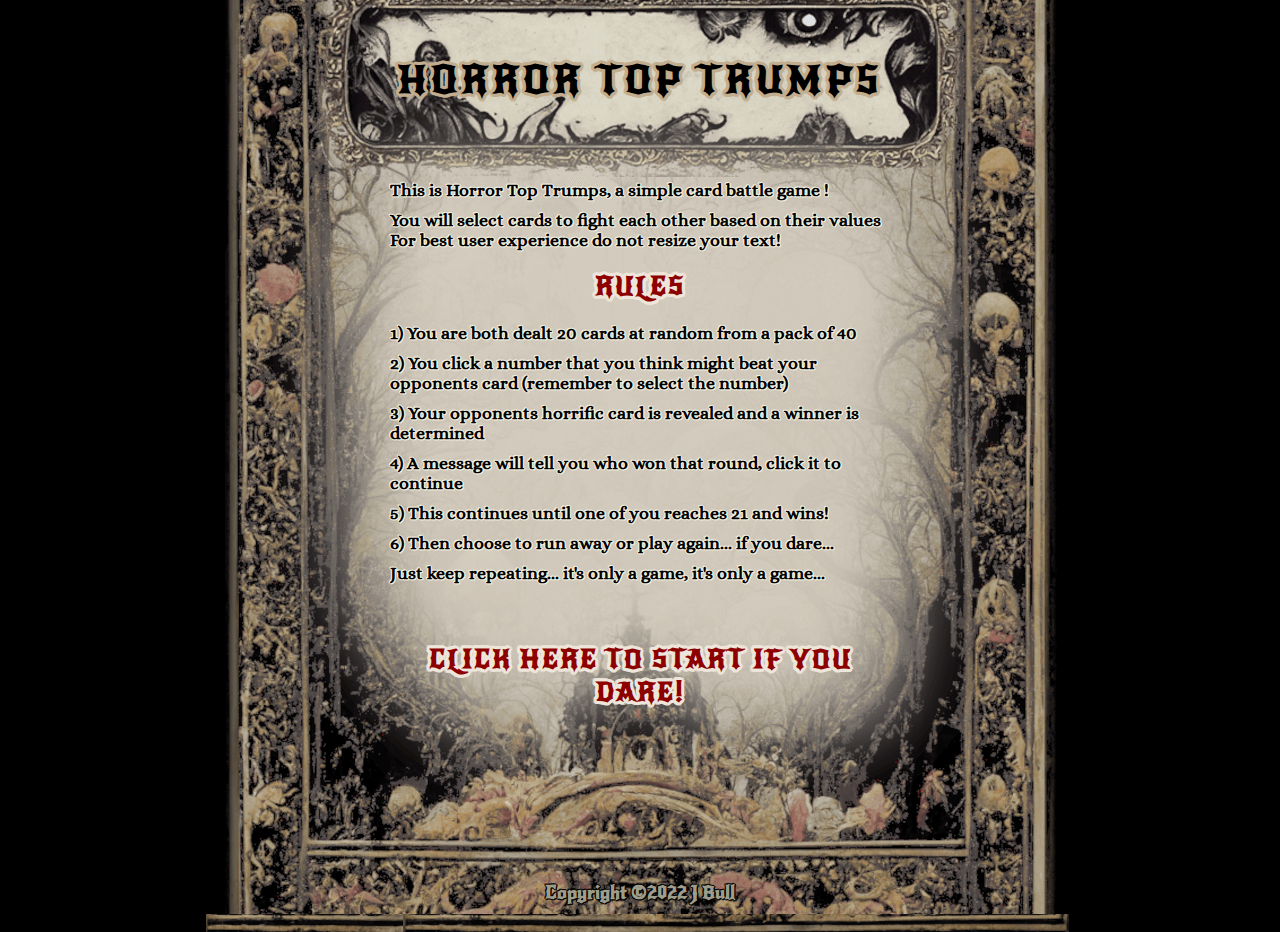
<file: index.html>
<!DOCTYPE html>
<html lang="en">
<head>
    <meta charset="UTF-8">
    <meta http-equiv="X-UA-Compatible" content="IE=edge">
    <meta name="viewport" content="width=device-width, initial-scale=1.0">
    <meta name="author" content="Jeffrey Bull">
    <meta name="description" content="Top Trumps Horror card game landing page">
    <meta name="keywords" content="horror, top trumps, cards, game">

    <link rel="preconnect" href="https://fonts.googleapis.com">
    <link rel="preconnect" href="https://fonts.gstatic.com" crossorigin>
    <link href="https://fonts.googleapis.com/css2?family=Alice&display=swap" rel="stylesheet">
    <link rel="stylesheet" href="assets/css/style.css">
    <title>Horror Top Trumps</title>
    
</head>
<body>
    <div id="heading"><h1>HORROR TOP TRUMPS</h1></div>
    <div id="main">
        <p class="breaktext">This is Horror Top Trumps, a simple card battle game !</p>
        <p>You will select cards to fight each other based on their values</p>
        <p>For best user experience do not resize your text!</p>
        <h2 class="breakheading" id="rulesheading">RULES</h2>
        <p class="breaktext">1) You are both dealt 20 cards at random from a pack of 40</p>
        <p class="breaktext">2) You click a number that you think might beat your opponents card (remember to select the number)</p>
        <p class="breaktext">3) Your opponents horrific card is revealed and a winner is determined</p>
        <p class="breaktext">4) A message will tell you who won that round, click it to continue</p>
        <p class="breaktext">5) This continues until one of you reaches 21 and wins!</p>
        <p class="breaktext">6) Then choose to run away or play again... if you dare...</p>
        <p>Just keep repeating... it's only a game, it's only a game...</p>
        <h2 class="breakheading" id="mediaheading2"><a href="gamepage.html" aria-label="Go to game page">CLICK HERE TO START IF YOU DARE!</a></h2>
    </div>
    <div id="footer">
        <p>Copyright ©2022 J Bull</p>
    </div>
    
</body>
</html>
</file>
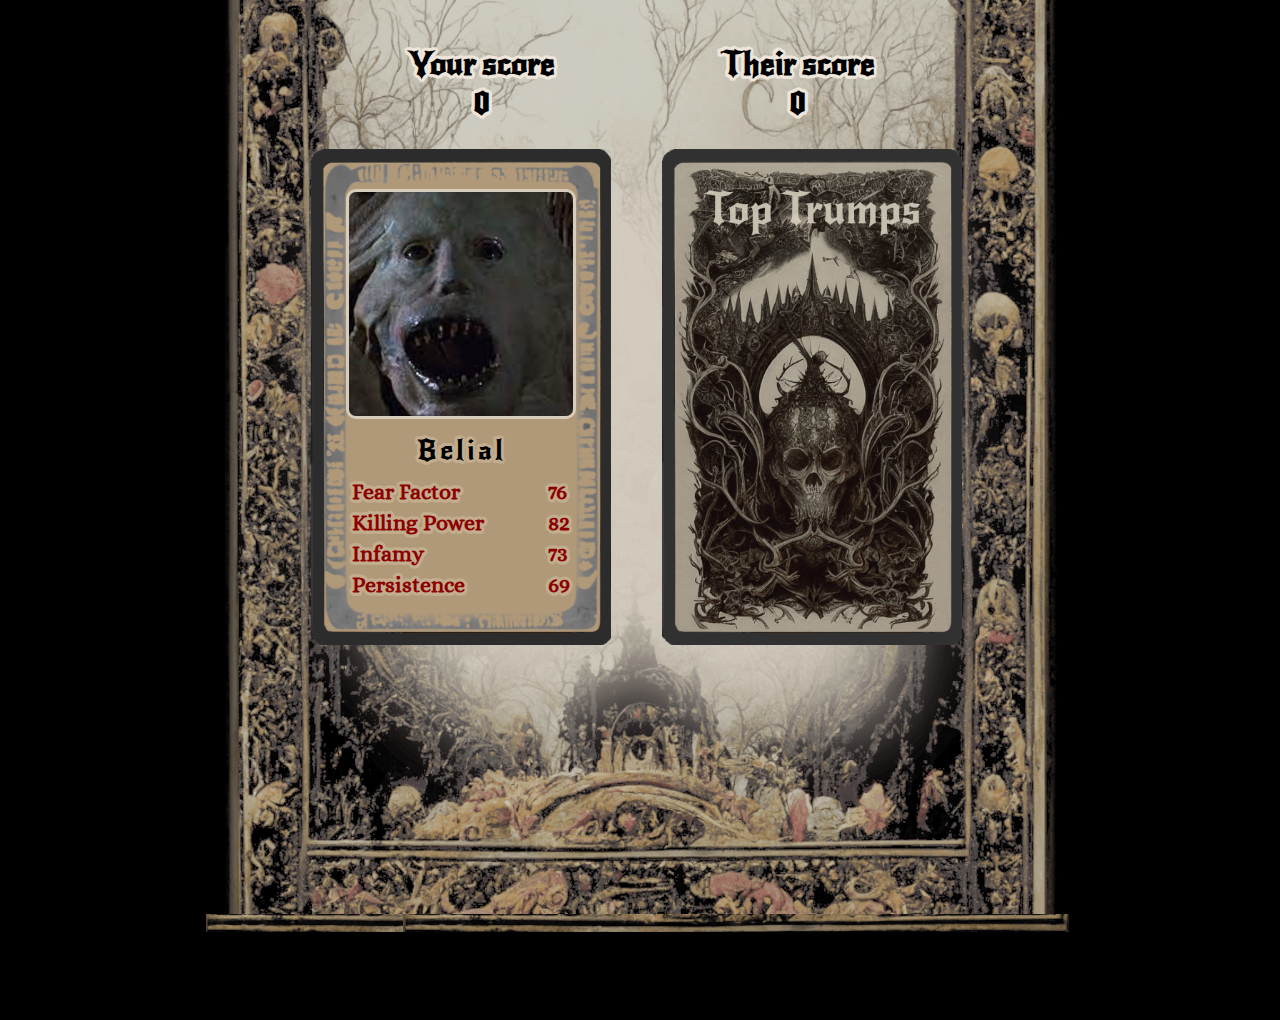
<file: gamepage.html>
<!DOCTYPE html>
<html lang="en">
<head>
    <meta charset="UTF-8">
    <meta http-equiv="X-UA-Compatible" content="IE=edge">
    <meta name="viewport" content="width=device-width, initial-scale=1.0">
    <meta name="author" content="Jeffrey Bull">
    <meta name="description" content="Top Trumps Horror game page">
    <meta name="keywords" content="horror, top trumps, cards, game">

    <link rel="preconnect" href="https://fonts.googleapis.com">
    <link rel="preconnect" href="https://fonts.gstatic.com" crossorigin>
    <link href="https://fonts.googleapis.com/css2?family=Alice&display=swap" rel="stylesheet">

    <link rel="stylesheet" href="assets/css/style.css">
    
    <title>Horror Top Trumps Game Page</title>
</head>
<body id="gamebackgnd">
    
    <div id="scorearea">
        <div id="playerscore">
            <p>Your score</p>
            <p>0</p>
        </div>
        <div id="computerscore">
            <p>Their score</p>
            <p>0</p>
        </div>
    </div>
    
    <div id="cardarea">
        <div class="activecard" id="playercard">
            <picture class="cardimage">
                <source media="(max-width: 799px)" srcset="assets/images/alien-cardpic.png" width="1" height="1">
                <img src="assets/images/alien-cardpic.png" alt="working resize test" width="1" height="1">
                </picture>
            <p id="name1">0</p>
            <table>
                <tr>
                    <th>Fear Factor</th>
                    <td class="table-value" id="fearfactor1">0</td>
                </tr>
                <tr>
                    <th>Killing Power</th>
                    <td class="table-value" id="killingpower1">0</td>
                </tr>
                <tr>
                    <th>Infamy</th>
                    <td class="table-value" id="infamy1">0</td>
                </tr>
                <tr>
                    <th>Persistence</th>
                    <td class="table-value" id="persistence1">0</td>
                </tr>
            </table>
        </div>
        <div class="activecard" id="computercard">
            <picture class="cardimage">
                <source media="(max-width: 799px)" srcset="assets/images/alien-cardpic.png" width="1" height="1">
                <img src="assets/images/alien-cardpic.png" alt="working resize test" width="1" height="1">
                </picture>
            <p id="name2"></p>
            <table class="computertable">
                <tr>
                    <th class="computervalue">Fear Factor</th>
                    <td class="table-value" id="fearfactor2">0</td>
                </tr>
                <tr>
                    <th class="computervalue">Killing Power</th>
                    <td class="table-value" id="killingpower2">0</td>
                </tr>
                <tr>
                    <th class="computervalue">Infamy</th>
                    <td class="table-value" id="infamy2">0</td>
                </tr>
                <tr>
                    <th class="computervalue">Persistence</th>
                    <td class="table-value" id="persistence2">0</td>
                </tr>
            </table>
        </div>
    </div>
    
    <div class="popup" id="messagearea">
        <div id="myPopup">
            <h2 id="popuptext">0</h2>
        </div>
    </div>

    <script src="assets/js/cards.js"></script>
    <script src="assets/js/script.js"></script>
</body>
</html>
</file>
<file: assets/css/style.css>
/* fonts */

@font-face {
    font-family: 'newrockerregular';
    src: url('newrocker-regular-webfont.woff2') format('woff2'),
         url('newrocker-regular-webfont.woff') format('woff');
    font-weight: normal;
    font-style: normal;

}

/* basic page formatting */

* {
        padding: 0;
        margin: 0;
        border: 0;
        box-sizing: border-box;
}

a {
    text-decoration: none;
    color: inherit;
}

html {
    background-color: black;
}

body {
    width: 100vw;
    height: 932px;
    max-width: 1200px;
    margin: 0 auto;
    font-family: 'Alice', serif;
    font-weight: bolder;
    background-image: url('../images/tt-page-backgnd.png');
    background-repeat: no-repeat;
    background-position: top;   
}

#gamebackgnd {
    background-image: url('../images/tt-page-backgnd1.png');
}


h1 {
    font-family: 'newrockerregular', serif;
    font-size: 2.3rem;
    letter-spacing: 4px;
    text-shadow: rgb(194, 173, 142) 3px 0px 0px, rgb(194, 173, 142) 2.83487px 0.981584px 0px, rgb(194, 173, 142) 2.35766px 1.85511px 0px, rgb(194, 173, 142) 1.62091px 2.52441px 0px, rgb(194, 173, 142) 0.705713px 2.91581px 0px, rgb(194, 173, 142) -0.287171px 2.98622px 0px, rgb(194, 173, 142) -1.24844px 2.72789px 0px, rgb(194, 173, 142) -2.07227px 2.16926px 0px, rgb(194, 173, 142) -2.66798px 1.37182px 0px, rgb(194, 173, 142) -2.96998px 0.42336px 0px, rgb(194, 173, 142) -2.94502px -0.571704px 0px, rgb(194, 173, 142) -2.59586px -1.50383px 0px, rgb(194, 173, 142) -1.96093px -2.27041px 0px, rgb(194, 173, 142) -1.11013px -2.78704px 0px, rgb(194, 173, 142) -0.137119px -2.99686px 0px, rgb(194, 173, 142) 0.850987px -2.87677px 0px, rgb(194, 173, 142) 1.74541px -2.43999px 0px, rgb(194, 173, 142) 2.44769px -1.73459px 0px, rgb(194, 173, 142) 2.88051px -0.838247px 0px;
}

h2 {
    font-family: 'newrockerregular', serif;
    color: rgba(141, 0, 0, 1);
    letter-spacing: 2px;
    text-shadow: rgb(238, 230, 219) 3px 0px 0px, rgb(238, 230, 219) 2.83487px 0.981584px 0px, rgb(238, 230, 219) 2.35766px 1.85511px 0px, rgb(238, 230, 219) 1.62091px 2.52441px 0px, rgb(238, 230, 219) 0.705713px 2.91581px 0px, rgb(238, 230, 219) -0.287171px 2.98622px 0px, rgb(238, 230, 219) -1.24844px 2.72789px 0px, rgb(238, 230, 219) -2.07227px 2.16926px 0px, rgb(238, 230, 219) -2.66798px 1.37182px 0px, rgb(238, 230, 219) -2.96998px 0.42336px 0px, rgb(238, 230, 219) -2.94502px -0.571704px 0px, rgb(238, 230, 219) -2.59586px -1.50383px 0px, rgb(238, 230, 219) -1.96093px -2.27041px 0px, rgb(238, 230, 219) -1.11013px -2.78704px 0px, rgb(238, 230, 219) -0.137119px -2.99686px 0px, rgb(238, 230, 219) 0.850987px -2.87677px 0px, rgb(238, 230, 219) 1.74541px -2.43999px 0px, rgb(238, 230, 219) 2.44769px -1.73459px 0px, rgb(238, 230, 219) 2.88051px -0.838247px 0px;
}

/* landing page styling */

#heading {
    margin: auto;
    width: 320px;
    height: 100px;
}

#heading h1 {
    position: relative;
    text-align: center;
    top: 1.8rem;
}

#main {
    margin: auto;
    width: 320px;
    height: 800px;
}

#main p {
    display: block;
    text-align: left;
    position: relative;
    top: 12%;
    font-size: 0.9rem;
    text-shadow: rgb(243, 241, 224) 1px 0px 0px, rgb(243, 241, 224) 0.540302px 0.841471px 0px, rgb(243, 241, 224) -0.416147px 0.909297px 0px, rgb(243, 241, 224) -0.989992px 0.14112px 0px, rgb(243, 241, 224) -0.653644px -0.756802px 0px, rgb(243, 241, 224) 0.283662px -0.958924px 0px, rgb(243, 241, 224) 0.96017px -0.279415px 0px;
}

.breaktext {
    margin-bottom: 10px;
}

.breakheading {
    margin: 20px 0;
    text-align: center;
}

#main h2 {
    text-align: center;
    position: relative;
    top: 12%;
}

#footer {
    position: relative;
    bottom: 2%;
    margin: auto;
    width: 320px;
    height: 32px;
}

#footer p {
    font-family: 'newrockerregular', serif;
    color: rgb(158, 157, 139);
    font-weight: bolder;
    text-align: center;
    position: relative;
    text-shadow: rgb(0, 0, 0) 1px 0px 0px, rgb(0, 0, 0) 0.540302px 0.841471px 0px, rgb(0, 0, 0) -0.416147px 0.909297px 0px, rgb(0, 0, 0) -0.989992px 0.14112px 0px, rgb(0, 0, 0) -0.653644px -0.756802px 0px, rgb(0, 0, 0) 0.283662px -0.958924px 0px, rgb(0, 0, 0) 0.96017px -0.279415px 0px;
    font-size: 1.2rem;
}

/* game page styles */

/* score area */

#scorearea {
    width: 320px;
    margin: auto;
    height: 6vh;
}

#playerscore {
    float: left;
    width: 160px;
    height: 6vh;
    text-align: left;
    position: relative;
    left: 3%;
    top: 12%;
}

#playerscore p, #computerscore p {
    font-family: 'newrockerregular', serif;
    font-size: 1.6rem;
    text-shadow: rgb(238, 230, 219) 3px 0px 0px, rgb(238, 230, 219) 2.83487px 0.981584px 0px, rgb(238, 230, 219) 2.35766px 1.85511px 0px, rgb(238, 230, 219) 1.62091px 2.52441px 0px, rgb(238, 230, 219) 0.705713px 2.91581px 0px, rgb(238, 230, 219) -0.287171px 2.98622px 0px, rgb(238, 230, 219) -1.24844px 2.72789px 0px, rgb(238, 230, 219) -2.07227px 2.16926px 0px, rgb(238, 230, 219) -2.66798px 1.37182px 0px, rgb(238, 230, 219) -2.96998px 0.42336px 0px, rgb(238, 230, 219) -2.94502px -0.571704px 0px, rgb(238, 230, 219) -2.59586px -1.50383px 0px, rgb(238, 230, 219) -1.96093px -2.27041px 0px, rgb(238, 230, 219) -1.11013px -2.78704px 0px, rgb(238, 230, 219) -0.137119px -2.99686px 0px, rgb(238, 230, 219) 0.850987px -2.87677px 0px, rgb(238, 230, 219) 1.74541px -2.43999px 0px, rgb(238, 230, 219) 2.44769px -1.73459px 0px, rgb(238, 230, 219) 2.88051px -0.838247px 0px;
}

#computerscore {
    float: right;
    width: 160px;
    height: 6vh;
    text-align: right;
    position: relative;
    right: 3%;
    top: 12%;
}

/* card area */

#cardarea {
    position: relative;
    top: 0;
    margin: auto;
    width: 320px;
}

.activecard {
    width: 235px;
    margin: auto;
    height: 388px;
}

#playercard {
    background-image: url('../images/tt-card-front1.png');
    background-repeat: no-repeat;
    background-size: 235px 388px;
    text-align: center;
    position: relative;
}

/* card elements */

picture {
    position: relative;
    top: 8%;
}

img {
    border-radius: 10px;
    border: 3px solid #ffffff83;
}

#computercard {
    background-image: url('../images/tt-card-back1.png');
    background-repeat: no-repeat;
    margin: 35px auto;
    width: 170px;
    height: 260px;
    background-size: 170px 260px;
    text-align: center;
    position: relative;
}

#name1 {
    position: relative;
    font-family: 'newrockerregular', serif;
    color: black;
    font-weight: lighter;
    font-size: 1.5rem;
    text-shadow: rgb(194, 173, 142) 3px 0px 0px, rgb(194, 173, 142) 2.83487px 0.981584px 0px, rgb(194, 173, 142) 2.35766px 1.85511px 0px, rgb(194, 173, 142) 1.62091px 2.52441px 0px, rgb(194, 173, 142) 0.705713px 2.91581px 0px, rgb(194, 173, 142) -0.287171px 2.98622px 0px, rgb(194, 173, 142) -1.24844px 2.72789px 0px, rgb(194, 173, 142) -2.07227px 2.16926px 0px, rgb(194, 173, 142) -2.66798px 1.37182px 0px, rgb(194, 173, 142) -2.96998px 0.42336px 0px, rgb(194, 173, 142) -2.94502px -0.571704px 0px, rgb(194, 173, 142) -2.59586px -1.50383px 0px, rgb(194, 173, 142) -1.96093px -2.27041px 0px, rgb(194, 173, 142) -1.11013px -2.78704px 0px, rgb(194, 173, 142) -0.137119px -2.99686px 0px, rgb(194, 173, 142) 0.850987px -2.87677px 0px, rgb(194, 173, 142) 1.74541px -2.43999px 0px, rgb(194, 173, 142) 2.44769px -1.73459px 0px, rgb(194, 173, 142) 2.88051px -0.838247px 0px;
    top: 8%;
}

#name2 {
    position: relative;
    font-family: 'newrockerregular', serif;
    color: black;
    font-weight: lighter;
    font-size: 1.1rem;
    text-shadow: rgb(194, 173, 142) 3px 0px 0px, rgb(194, 173, 142) 2.83487px 0.981584px 0px, rgb(194, 173, 142) 2.35766px 1.85511px 0px, rgb(194, 173, 142) 1.62091px 2.52441px 0px, rgb(194, 173, 142) 0.705713px 2.91581px 0px, rgb(194, 173, 142) -0.287171px 2.98622px 0px, rgb(194, 173, 142) -1.24844px 2.72789px 0px, rgb(194, 173, 142) -2.07227px 2.16926px 0px, rgb(194, 173, 142) -2.66798px 1.37182px 0px, rgb(194, 173, 142) -2.96998px 0.42336px 0px, rgb(194, 173, 142) -2.94502px -0.571704px 0px, rgb(194, 173, 142) -2.59586px -1.50383px 0px, rgb(194, 173, 142) -1.96093px -2.27041px 0px, rgb(194, 173, 142) -1.11013px -2.78704px 0px, rgb(194, 173, 142) -0.137119px -2.99686px 0px, rgb(194, 173, 142) 0.850987px -2.87677px 0px, rgb(194, 173, 142) 1.74541px -2.43999px 0px, rgb(194, 173, 142) 2.44769px -1.73459px 0px, rgb(194, 173, 142) 2.88051px -0.838247px 0px;
    top: 8%;
}

/* table data that holds card values */

table {
    margin: 7% auto 3% auto;
    position: relative;
    top: 7%;
}

th, td {
    border: 1px solid #dddddd00;
    text-align: left;
    padding: 0 18px 2% 0;
    font-size: 1.2rem;
}

.table-value {
    padding: 0 0 2% 18px;
    cursor: pointer;
    font-weight: bolder;
}

.computertable {
    top: 5%;
}

.computervalue {
    text-align: left;
    padding: 0 6px 0 0;
    font-size: 0.85rem;
    font-weight: bold;
}

#fearfactor2, #killingpower2, #infamy2, #persistence2 {
    padding: 0 0 0 6px;
    font-size: 0.85rem;
    font-weight: bold;
}

#fearfactor1, #killingpower1, #infamy1, #persistence1, #fearfactor2, #killingpower2, #infamy2, #persistence2, th {
    color: rgba(141, 0, 0, 1);
    text-shadow: rgb(194, 173, 142) 3px 0px 0px, rgb(194, 173, 142) 2.83487px 0.981584px 0px, rgb(194, 173, 142) 2.35766px 1.85511px 0px, rgb(194, 173, 142) 1.62091px 2.52441px 0px, rgb(194, 173, 142) 0.705713px 2.91581px 0px, rgb(194, 173, 142) -0.287171px 2.98622px 0px, rgb(194, 173, 142) -1.24844px 2.72789px 0px, rgb(194, 173, 142) -2.07227px 2.16926px 0px, rgb(194, 173, 142) -2.66798px 1.37182px 0px, rgb(194, 173, 142) -2.96998px 0.42336px 0px, rgb(194, 173, 142) -2.94502px -0.571704px 0px, rgb(194, 173, 142) -2.59586px -1.50383px 0px, rgb(194, 173, 142) -1.96093px -2.27041px 0px, rgb(194, 173, 142) -1.11013px -2.78704px 0px, rgb(194, 173, 142) -0.137119px -2.99686px 0px, rgb(194, 173, 142) 0.850987px -2.87677px 0px, rgb(194, 173, 142) 1.74541px -2.43999px 0px, rgb(194, 173, 142) 2.44769px -1.73459px 0px, rgb(194, 173, 142) 2.88051px -0.838247px 0px;
}

/* popup message area */

#messagearea {
    background-color: rgba(121, 15, 15, 0);
    position: absolute;
    visibility: hidden;
    top: 0;
    left: 0;
    width: 100%;
    height: 100%;
}

#myPopup {
    position: relative;
    top: 420px;
    background-color: rgba(121, 15, 15, 0);
    width: 320px;
    height: 320px;
    margin: auto;
    text-align: center;
}

#myPopup h2 {
    cursor: pointer;
    color: black;
    font-size: 2.4rem;
    letter-spacing: 2px;
    border: 2px;
    text-shadow: rgb(238, 230, 219) 3px 0px 0px, rgb(238, 230, 219) 2.83487px 0.981584px 0px, rgb(238, 230, 219) 2.35766px 1.85511px 0px, rgb(238, 230, 219) 1.62091px 2.52441px 0px, rgb(238, 230, 219) 0.705713px 2.91581px 0px, rgb(238, 230, 219) -0.287171px 2.98622px 0px, rgb(238, 230, 219) -1.24844px 2.72789px 0px, rgb(238, 230, 219) -2.07227px 2.16926px 0px, rgb(238, 230, 219) -2.66798px 1.37182px 0px, rgb(238, 230, 219) -2.96998px 0.42336px 0px, rgb(238, 230, 219) -2.94502px -0.571704px 0px, rgb(238, 230, 219) -2.59586px -1.50383px 0px, rgb(238, 230, 219) -1.96093px -2.27041px 0px, rgb(238, 230, 219) -1.11013px -2.78704px 0px, rgb(238, 230, 219) -0.137119px -2.99686px 0px, rgb(238, 230, 219) 0.850987px -2.87677px 0px, rgb(238, 230, 219) 1.74541px -2.43999px 0px, rgb(238, 230, 219) 2.44769px -1.73459px 0px, rgb(238, 230, 219) 2.88051px -0.838247px 0px;
}

/* media query styling */

@media screen and (min-width: 768px) {
    #heading {
        margin: auto;
        width: 768px;
        height: 100px;
        position: relative;
        top: 3%;
    }

    #main {
        margin: auto;
        width: 500px;
        height: 800px;

    }

    #main p {
        font-size: 1.1rem;
    } 

    #main p, #main h2 {
        top: 10%;
    }

    #main #mediaheading2 {
        top: 15%;
    }
    
    #footer {
        width: 768px;
        position: relative;
    }

    h1 {
        font-size: 2.4rem;
    }

    body {
        font-size: 1.1rem;
    }

    #scorearea {
        position: relative;
        top: 2rem;
        width: 700px;
        height: 12vh;
    }
    
    #playerscore {
        font-family: 'newrockerregular', serif;
        text-align: center;
        left: 16%;
    }
    
    #computerscore {
        font-family: 'newrockerregular', serif;
        text-align: center;
        right: 16%;
    }

    #scorearea p {
        font-size: 2rem;
    }
    
    #cardarea {
        top: 4%;
        width: 700px;
    }
    
    .activecard {
        display: inline-block;
        width: 300px;
        margin: 4px auto;
        height: 496px;
    }
    
    #playercard {
        background-size: 300px 496px;
        float: left;
        left: 3%;
    }
    
    #computercard {
        margin: 4px auto;
        background-image: url('../images/tt-card-back1.png');
        background-repeat: no-repeat;
        width: 300px;
        height: 496px;
        background-size: 300px 496px;
        float: right;
        right: 4%;
    }
      
    th, td {
        text-align: left;
        padding: 1px 30px 1px 0;
        font-size: 1.35rem;
    }
    
    .table-value {
        padding: 0 0 0 30px;
    }

    table {
        margin: 7% auto 0 auto;
    }
    
    #name1, #name2 {
        position: relative;
        font-size: 1.8rem;
        letter-spacing: 3px;
        top: 10%;
    }

    .computertable {
        margin: 7% auto 0 auto;
        top: 7%;
    }
    
    .computervalue {
        text-align: left;
        padding: 1px 30px 1px 0;
        font-size: 1.35rem;
    }
    
    #fearfactor2, #killingpower2, #infamy2, #persistence2 {
        text-align: left;
        padding: 1px 0 1px 30px;
        font-size: 1.35rem;
        font-weight: bolder;
    }

    #myPopup {
        top: 700px;
    }
}
</file>
